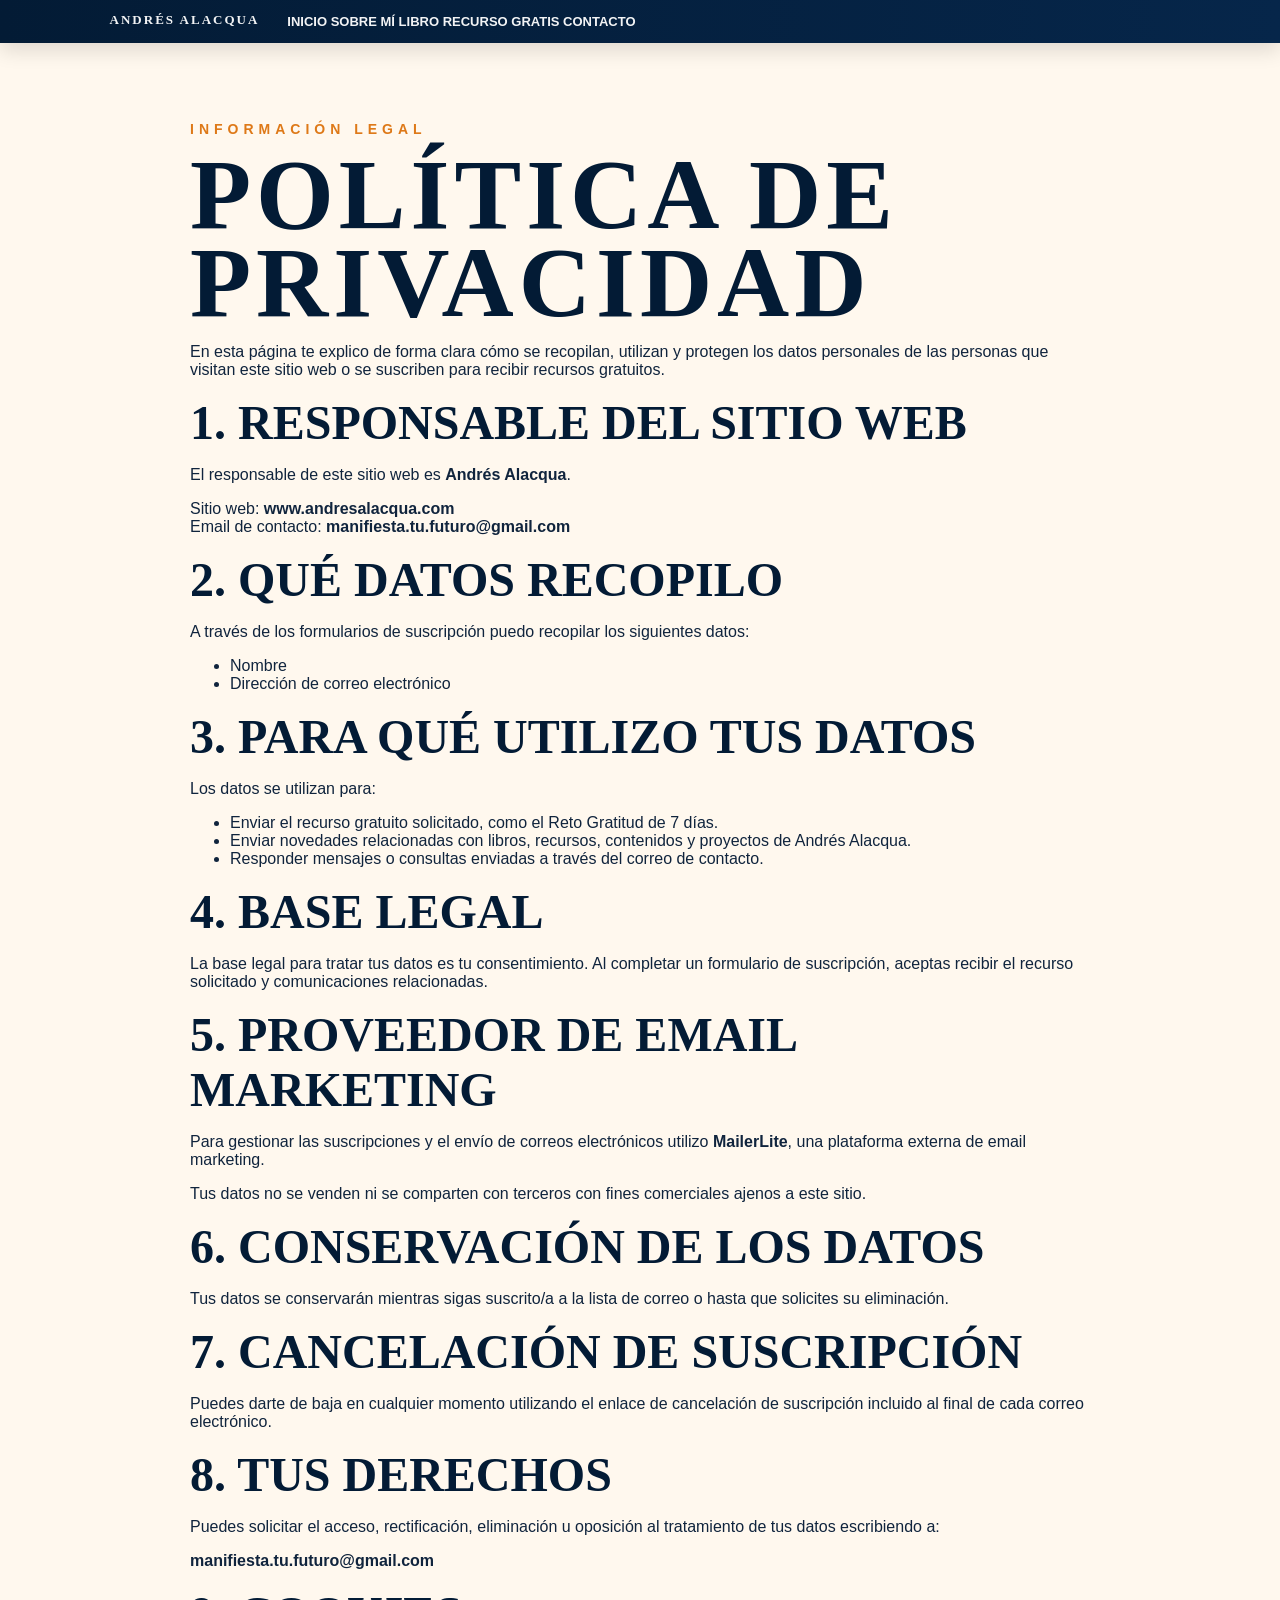
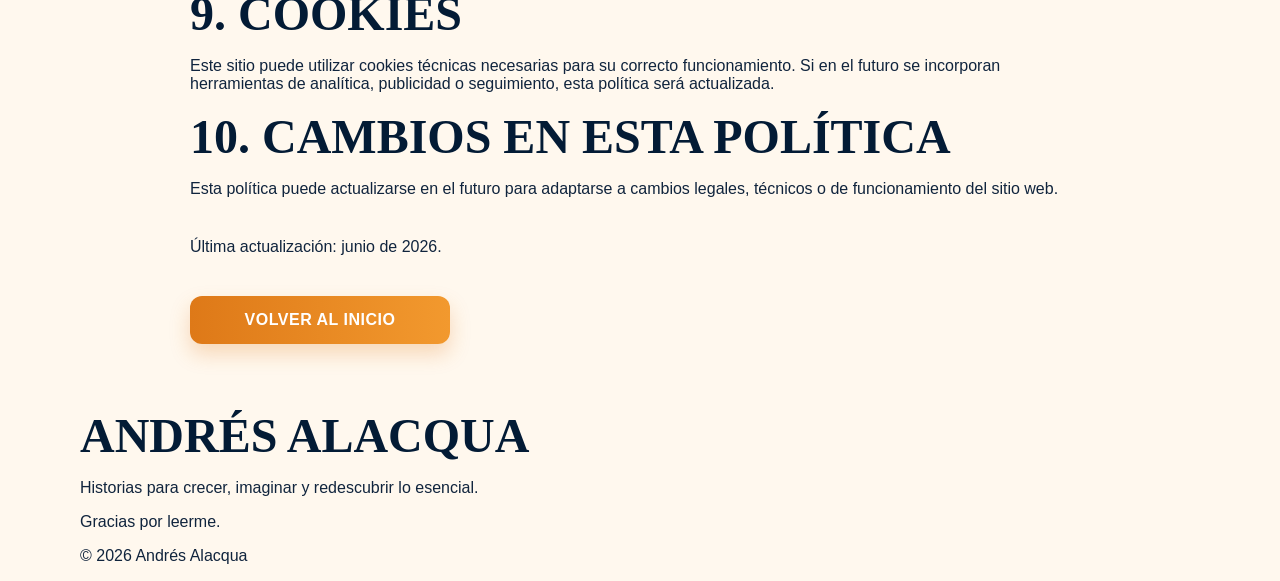
<file: privacidad.html>
<!DOCTYPE html>
<html lang="es">
<head>
  <meta charset="UTF-8" />
  <meta name="viewport" content="width=device-width, initial-scale=1.0" />

  <title>Política de Privacidad | Andrés Alacqua</title>
  <meta name="description" content="Política de privacidad de andresalacqua.com. Información sobre el uso de datos personales, suscripción por email y contacto." />

  <link rel="stylesheet" href="style.css" />
  <link rel="icon" type="image/png" href="/favicon-96x96.png" sizes="96x96" />
<link rel="icon" type="image/svg+xml" href="/favicon.svg" />
<link rel="shortcut icon" href="/favicon.ico" />
<link rel="apple-touch-icon" sizes="180x180" href="/apple-touch-icon.png" />
<meta name="apple-mobile-web-app-title" content="Andrés Alacqua" />
<link rel="manifest" href="/site.webmanifest" />
</head>

<body>

  <header class="site-header">
    <div class="container nav">
      <a href="/" class="logo">ANDRÉS ALACQUA</a>
      <nav>
        <a href="/#inicio">Inicio</a>
        <a href="/#sobre-mi">Sobre mí</a>
        <a href="/#libro">Libro</a>
        <a href="/#recurso">Recurso gratis</a>
        <a href="/#contacto">Contacto</a>
      </nav>
    </div>
  </header>

  <main class="section">
    <div class="container" style="max-width: 900px;">

      <p class="eyebrow">Información legal</p>
      <h1>Política de Privacidad</h1>

      <p>
        En esta página te explico de forma clara cómo se recopilan, utilizan y protegen los datos personales de las personas que visitan este sitio web o se suscriben para recibir recursos gratuitos.
      </p>

      <h2>1. Responsable del sitio web</h2>
      <p>
        El responsable de este sitio web es <strong>Andrés Alacqua</strong>.
      </p>
      <p>
        Sitio web: <strong>www.andresalacqua.com</strong><br>
        Email de contacto: <strong>manifiesta.tu.futuro@gmail.com</strong>
      </p>

      <h2>2. Qué datos recopilo</h2>
      <p>
        A través de los formularios de suscripción puedo recopilar los siguientes datos:
      </p>
      <ul>
        <li>Nombre</li>
        <li>Dirección de correo electrónico</li>
      </ul>

      <h2>3. Para qué utilizo tus datos</h2>
      <p>
        Los datos se utilizan para:
      </p>
      <ul>
        <li>Enviar el recurso gratuito solicitado, como el Reto Gratitud de 7 días.</li>
        <li>Enviar novedades relacionadas con libros, recursos, contenidos y proyectos de Andrés Alacqua.</li>
        <li>Responder mensajes o consultas enviadas a través del correo de contacto.</li>
      </ul>

      <h2>4. Base legal</h2>
      <p>
        La base legal para tratar tus datos es tu consentimiento. Al completar un formulario de suscripción, aceptas recibir el recurso solicitado y comunicaciones relacionadas.
      </p>

      <h2>5. Proveedor de email marketing</h2>
      <p>
        Para gestionar las suscripciones y el envío de correos electrónicos utilizo <strong>MailerLite</strong>, una plataforma externa de email marketing.
      </p>
      <p>
        Tus datos no se venden ni se comparten con terceros con fines comerciales ajenos a este sitio.
      </p>

      <h2>6. Conservación de los datos</h2>
      <p>
        Tus datos se conservarán mientras sigas suscrito/a a la lista de correo o hasta que solicites su eliminación.
      </p>

      <h2>7. Cancelación de suscripción</h2>
      <p>
        Puedes darte de baja en cualquier momento utilizando el enlace de cancelación de suscripción incluido al final de cada correo electrónico.
      </p>

      <h2>8. Tus derechos</h2>
      <p>
        Puedes solicitar el acceso, rectificación, eliminación u oposición al tratamiento de tus datos escribiendo a:
      </p>
      <p>
        <strong>manifiesta.tu.futuro@gmail.com</strong>
      </p>

      <h2>9. Cookies</h2>
      <p>
        Este sitio puede utilizar cookies técnicas necesarias para su correcto funcionamiento. Si en el futuro se incorporan herramientas de analítica, publicidad o seguimiento, esta política será actualizada.
      </p>

      <h2>10. Cambios en esta política</h2>
      <p>
        Esta política puede actualizarse en el futuro para adaptarse a cambios legales, técnicos o de funcionamiento del sitio web.
      </p>

      <p style="margin-top: 40px;">
        Última actualización: junio de 2026.
      </p>

      <a href="/" class="button" style="margin-top: 24px;">Volver al inicio</a>

    </div>
  </main>

  <footer class="site-footer">
    <div class="container">
      <h2>ANDRÉS ALACQUA</h2>

      <p class="footer-tagline">
        Historias para crecer, imaginar y redescubrir lo esencial.
      </p>

      <p class="footer-thanks">
        Gracias por leerme.
      </p>

      <p class="copyright">
        © 2026 Andrés Alacqua
      </p>
    </div>
  </footer>

</body>
</html>
</file>
<file: style.css>
:root {
  --navy: #06264a;
  --navy-dark: #031b35;
  --cream: #f7ead7;
  --cream-soft: #fff8ee;
  --orange: #de7918;
  --orange-dark: #b95b09;
  --text: #10243d;
  --white: #ffffff;
  --shadow: 0 22px 50px rgba(3, 27, 53, 0.18);
}

* { box-sizing: border-box; }
html { scroll-behavior: smooth; }
body {
  margin: 0;
  font-family: 'Inter', sans-serif;
  color: var(--text);
  background: var(--cream-soft);
}
img { max-width: 100%; display: block; }
a { color: inherit; text-decoration: none; }

.container {
  width: min(1120px, calc(100% - 40px));
  margin: 0 auto;
}
.section { padding: 64px 0; }

.site-header {
  position: sticky;
  top: 0;
  z-index: 20;
  display: flex;
  align-items: center;
  justify-content: space-between;
  padding: 14px min(7vw, 90px);
  background: linear-gradient(90deg, var(--navy-dark), var(--navy));
  color: var(--white);
  box-shadow: 0 8px 20px rgba(0,0,0,.12);
}
.logo { font-family: 'Cormorant Garamond', serif; line-height: .9; letter-spacing: 2px; }
.logo span { display:block; font-size: 30px; }
.logo strong { display:block; color: var(--orange); font-size: 18px; letter-spacing: 7px; }
.nav { display:flex; gap: 28px; font-size: 13px; font-weight: 700; text-transform: uppercase; }
.nav a { opacity: .95; }
.nav a:hover { color: #ffd39d; }

.hero {
  overflow: hidden;
  background:
    radial-gradient(circle at 72% 45%, rgba(222,121,24,.18), transparent 26%),
    linear-gradient(110deg, var(--cream-soft) 0%, var(--cream) 100%);
}
.hero-grid {
  display: grid;
  grid-template-columns: 1fr .95fr;
  align-items: center;
  min-height: 560px;
  gap: 48px;
}
.eyebrow {
  color: var(--orange);
  text-transform: uppercase;
  letter-spacing: 5px;
  font-weight: 800;
  font-size: 14px;
}
h1, h2, h3 { font-family: 'Cormorant Garamond', serif; margin: 0; }
h1 {
  font-size: clamp(58px, 8vw, 100px);
  line-height: .88;
  text-transform: uppercase;
  color: var(--navy-dark);
  letter-spacing: 5px;
}
.divider { display:flex; align-items:center; gap:18px; color:var(--orange); margin: 26px 0; font-size: 26px; }
.divider span { width: 130px; height: 2px; background: var(--orange); }
.bio { max-width: 410px; line-height: 1.65; font-size: 18px; }
.signature {
  max-width: 520px;
  margin-top: 28px;
  font-family: 'Cormorant Garamond', serif;
  color: var(--orange);
  font-size: 31px;
  font-style: italic;
  line-height: 1.25;
}
.hero-image { position: relative; align-self: end; }
.hero-image::after {
  content:"";
  position:absolute;
  right:-70px;
  bottom:40px;
  width:260px;
  height:120px;
  background: var(--orange);
  opacity:.65;
  transform: rotate(-18deg);
  z-index:0;
  border-radius: 60% 40% 55% 35%;
}
.hero-image img { position:relative; z-index:1; max-height: 560px; object-fit: contain; filter: drop-shadow(var(--shadow)); }

.why {
  background: linear-gradient(90deg, var(--cream-soft) 0%, var(--cream) 50%, var(--navy) 50%, var(--navy-dark) 100%);
}
.why-grid { display:grid; grid-template-columns: 1fr 1fr; gap:70px; align-items:center; }
.icon { color: var(--orange); font-size: 48px; display:block; margin-bottom: 12px; }
h2 { font-size: clamp(34px, 4vw, 48px); text-transform: uppercase; color: var(--navy-dark); }
.section-title p { max-width: 440px; line-height:1.7; }
blockquote {
  margin: 0;
  color: var(--white);
  font-family: 'Cormorant Garamond', serif;
  font-size: clamp(30px, 4vw, 46px);
  line-height: 1.25;
  text-align: center;
}
blockquote::before { content: "“"; color: var(--orange); font-size: 80px; display:block; line-height:.4; }

.book { background: var(--cream-soft); }
.book-grid { display:grid; grid-template-columns: 300px 1fr; gap:70px; align-items:center; }
.book-cover img { border-radius: 4px; box-shadow: var(--shadow); }
.book-copy h2 { margin-bottom: 16px; }
.book-copy p { max-width: 650px; line-height:1.65; }
.features { display:grid; grid-template-columns: repeat(3, 1fr); gap:20px; margin: 28px 0; }
.features div { display:flex; gap:10px; align-items:center; color: var(--orange); font-size: 28px; }
.features span { color: var(--text); font-size: 14px; line-height:1.3; }
.button {
  display:inline-flex;
  align-items:center;
  justify-content:center;
  min-width: 260px;
  padding: 15px 24px;
  border-radius: 12px;
  background: linear-gradient(90deg, var(--orange), #f2992e);
  color: var(--white);
  font-weight: 800;
  text-transform: uppercase;
  letter-spacing: .5px;
  box-shadow: 0 10px 20px rgba(222,121,24,.25);
}
.button:hover { transform: translateY(-2px); }

.freebie {
  background: linear-gradient(90deg, var(--navy-dark), var(--navy));
  color: var(--white);
}
.freebie-grid { display:grid; grid-template-columns: 1fr 360px; gap:60px; align-items:center; }
.freebie h2 { color: var(--white); }
.freebie p { max-width: 560px; line-height:1.7; }
.gift { font-size: 54px; display:block; margin-bottom:12px; }
.download-card {
  border: 2px dashed rgba(255,255,255,.75);
  border-radius: 18px;
  padding: 30px;
  text-align: center;
  background: rgba(255,255,255,.04);
}
.download-card h3 { font-size: 30px; margin-bottom: 24px; color: var(--white); }
.button.light { min-width: 220px; }

.social { text-align:center; background: var(--cream-soft); }
.social h2 { margin-bottom: 30px; }
.social-links { display:flex; justify-content:center; gap:90px; flex-wrap:wrap; }
.social-links a { font-weight: 700; }
.social-icon {
  width:70px; height:70px; border-radius:50%; display:flex; align-items:center; justify-content:center;
  margin: 0 auto 10px; color: white; font-size: 32px; box-shadow: var(--shadow);
}
.instagram { background: radial-gradient(circle at 30% 110%, #feda75, #d62976, #4f5bd5); }
.tiktok { background: #050505; }
.youtube { background: #d41414; }

.contact { background: var(--cream); }
.contact-grid { display:grid; grid-template-columns: 1fr 1fr; gap:70px; align-items:center; }
.contact p { max-width: 450px; line-height:1.7; }
.email-box { display:flex; gap:20px; align-items:center; font-size:18px; }
.email-box span { color:var(--orange); font-size:46px; }
.email-box p { margin:0 0 6px; font-size:14px; }
.email-box a { font-size:22px; font-weight:700; }

.footer {
  padding: 32px 20px;
  text-align:center;
  background: linear-gradient(90deg, var(--navy-dark), var(--navy));
  color: var(--white);
}
.footer h2 { color: var(--white); font-size:34px; }
.footer p { color: #ffb05d; font-weight:700; }
.footer small { opacity:.85; }
.footer-legal {
    margin: 14px 0 10px;
}

.footer-legal a {
    color: rgba(255,255,255,.75);
    text-decoration: none;
    font-size: 15px;
    transition: .3s;
}

.footer-legal a:hover {
    color: #ffb05d;
}
@media (max-width: 850px) {
  .site-header { position: static; flex-direction: column; gap: 16px; }
  .nav { flex-wrap: wrap; justify-content: center; gap: 14px 20px; }
  .hero-grid, .why-grid, .book-grid, .freebie-grid, .contact-grid { grid-template-columns: 1fr; }
  .why-grid {
        gap: 0px;
    }
  .hero-grid { min-height: auto; padding-top: 24px; }
  .hero-image img { margin: 0 auto; max-height: 440px; }
  .why {
  background: var(--cream);
}

.why blockquote {
  background: linear-gradient(180deg, var(--navy), var(--navy-dark));
  margin: 40px calc(50% - 50vw) 0;
  padding: 70px 24px;
  width: 100vw;
  box-sizing: border-box;
}
  blockquote { padding: 30px 0; }
  .book-cover { max-width: 260px; margin: 0 auto; }
  .features { grid-template-columns: 1fr; }
  .freebie-grid { gap: 30px; }
  .social-links { gap: 38px; }
}

@media (max-width: 520px) {
  .container { width: min(100% - 28px, 1120px); }
  .section { padding: 46px 0; }
  .divider span { width: 78px; }
  h1 { letter-spacing: 2px; }
  .signature { font-size: 26px; }
  .button { width: 100%; min-width: 0; }
}

.social-icon i { font-size: 34px; line-height: 1; }
@media (max-width: 768px) {
  .why {
    padding-bottom: 46px;
  }

  .why-content,
  .why .container {
    display: grid;
    gap: 36px;
  }

  .why-text {
    padding-bottom: 0;
  }

  .quote-card {
    position: static;
    margin-top: 0;
    padding: 70px 24px;
  }
}
@media (max-width: 768px) {
  .why {
    height: auto !important;
    min-height: auto !important;
    padding-bottom: 50px !important;
    overflow: visible !important;
  }

  .why .container,
  .why-content {
    display: flex !important;
    flex-direction: column !important;
    gap: 40px !important;
  }

  .why-text {
    width: 100% !important;
    padding-bottom: 0 !important;
  }

  .quote-card {
    position: relative !important;
    top: auto !important;
    left: auto !important;
    right: auto !important;
    transform: none !important;
    width: 100% !important;
    margin: 20px 0 0 0 !important;
    padding: 70px 24px !important;
  }
}
</file>
